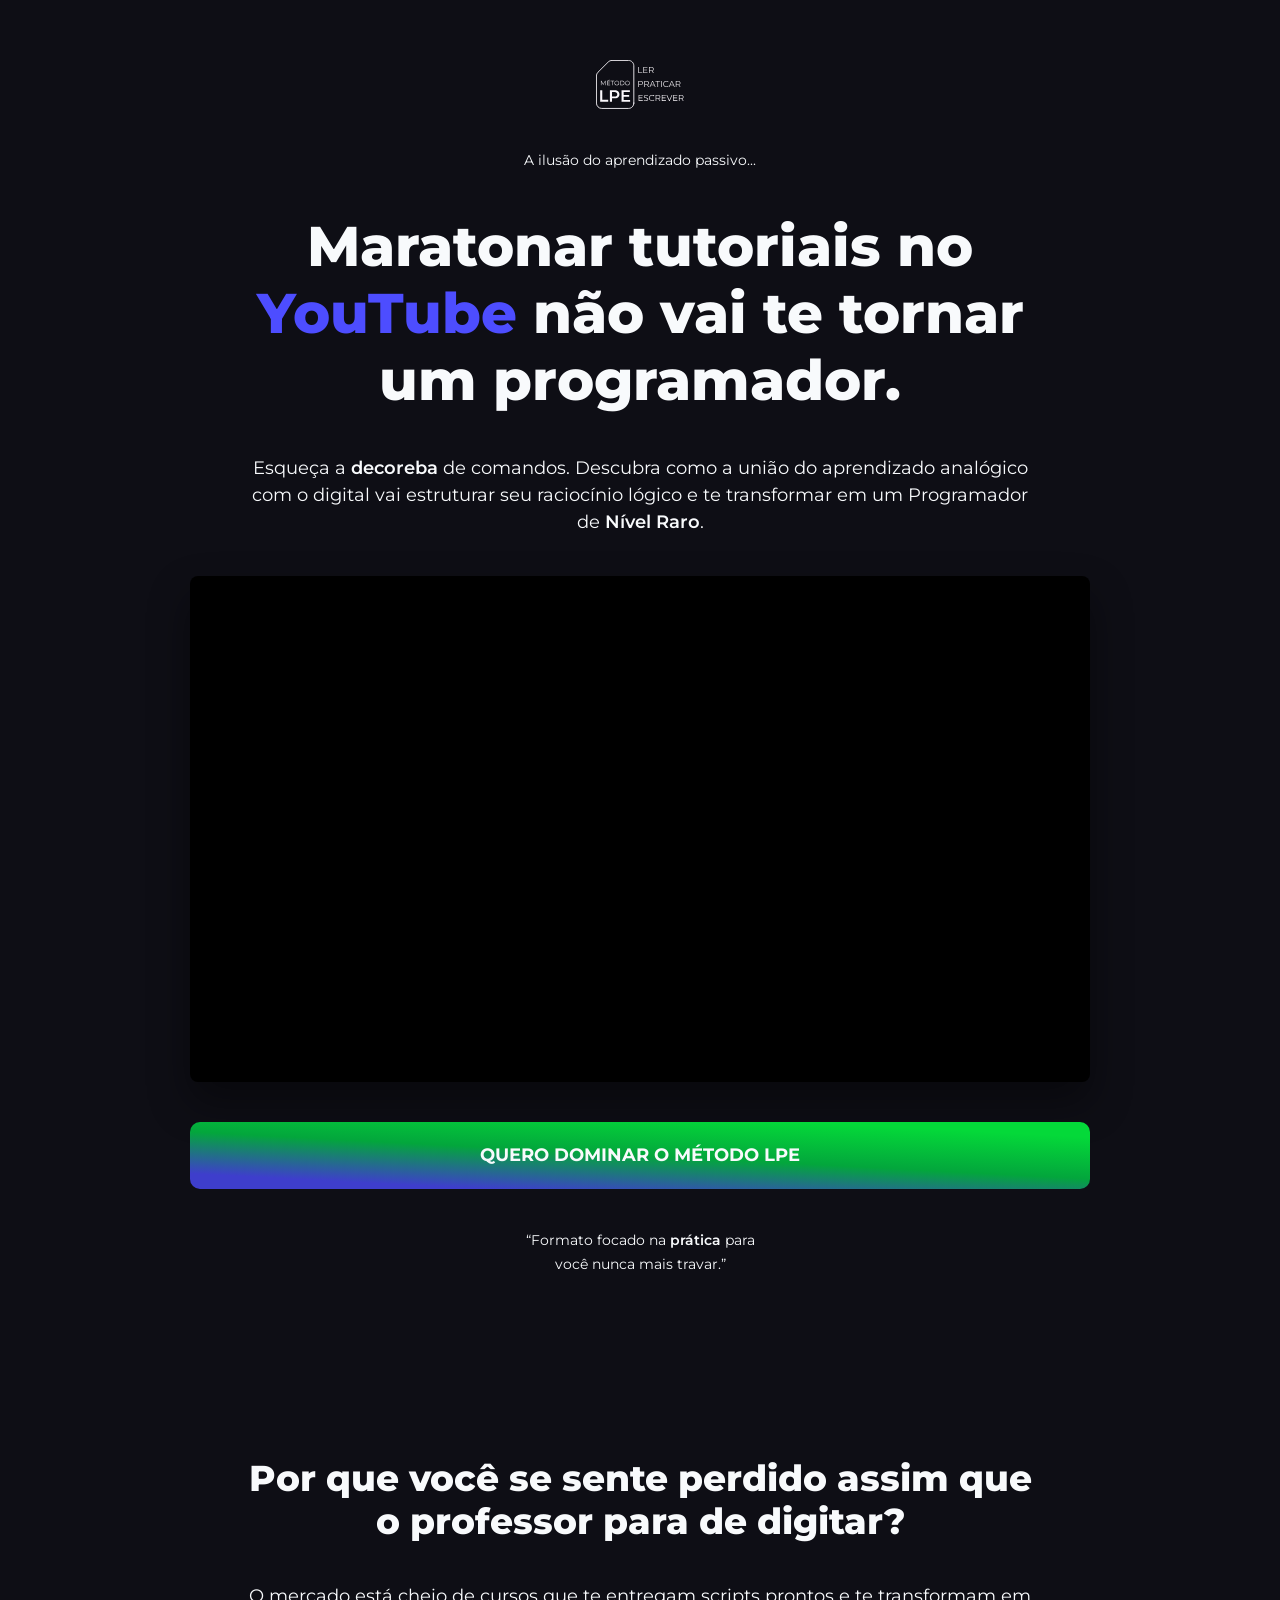
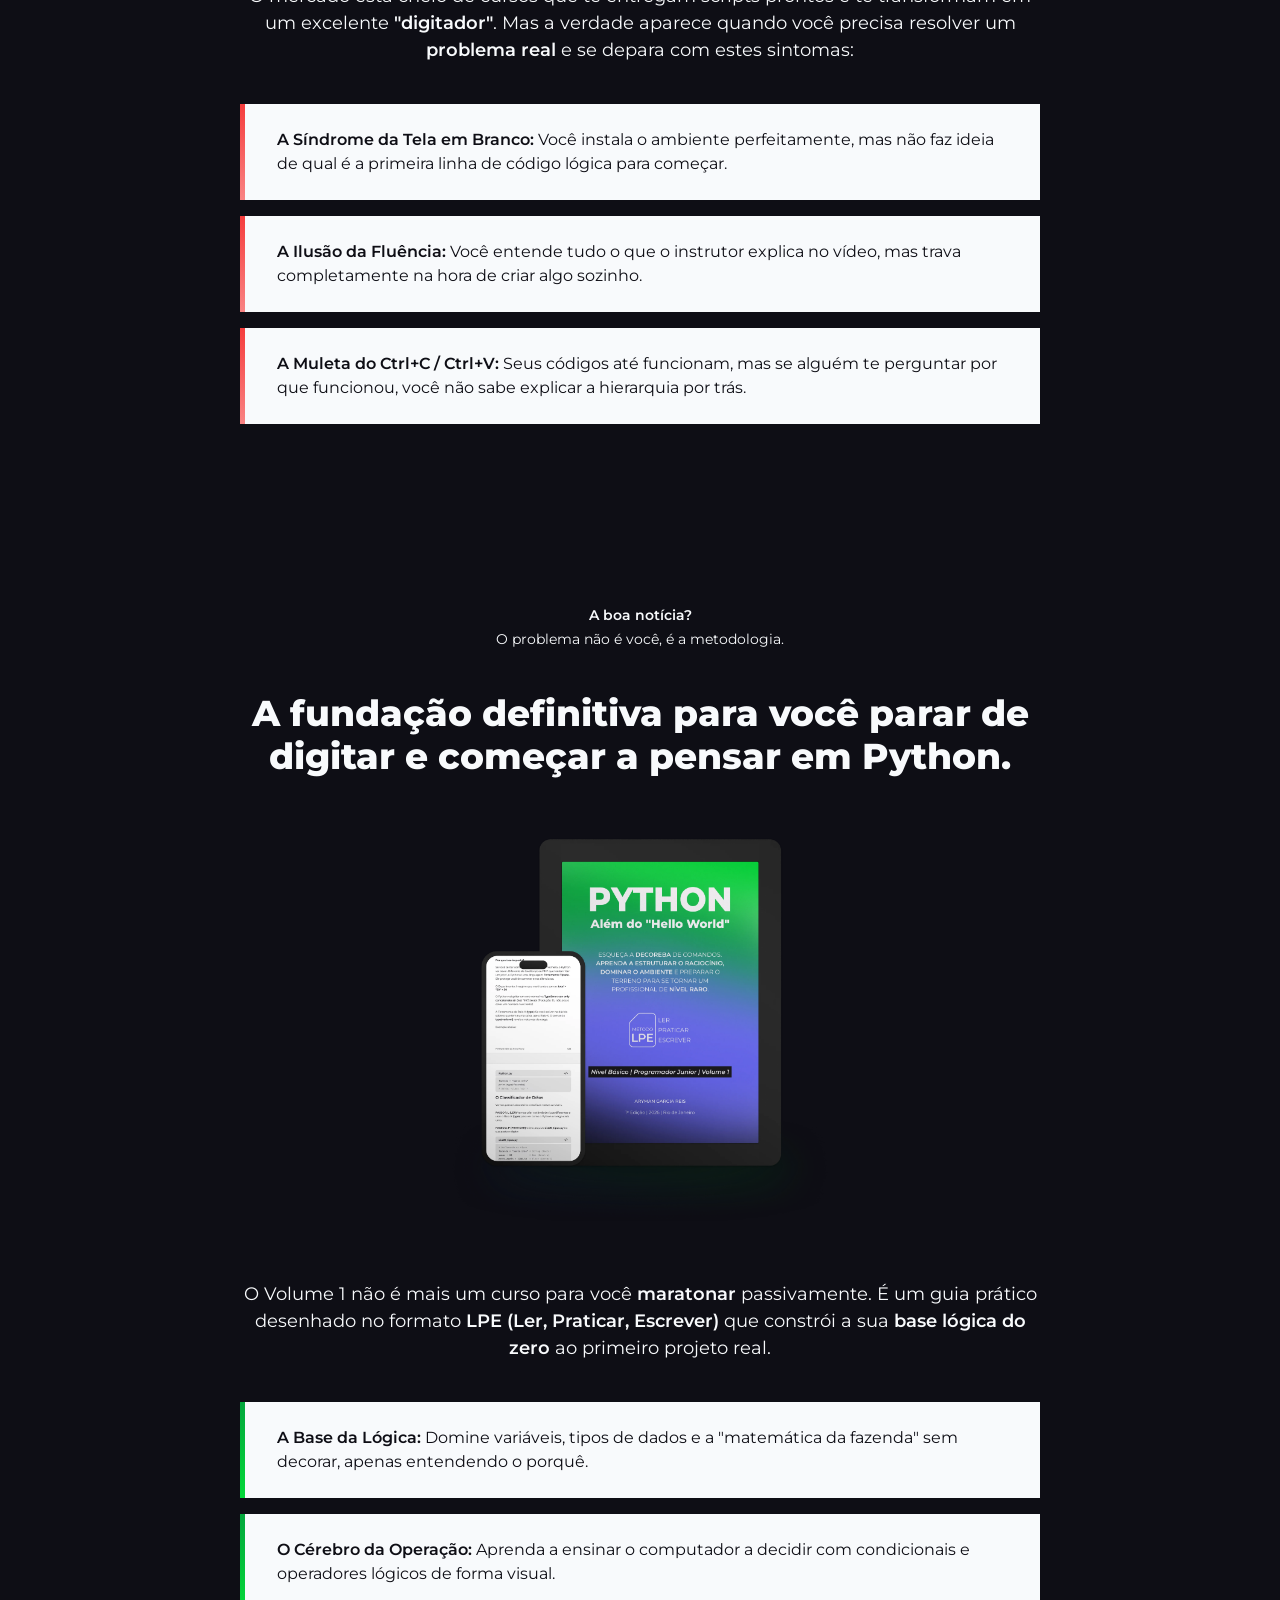
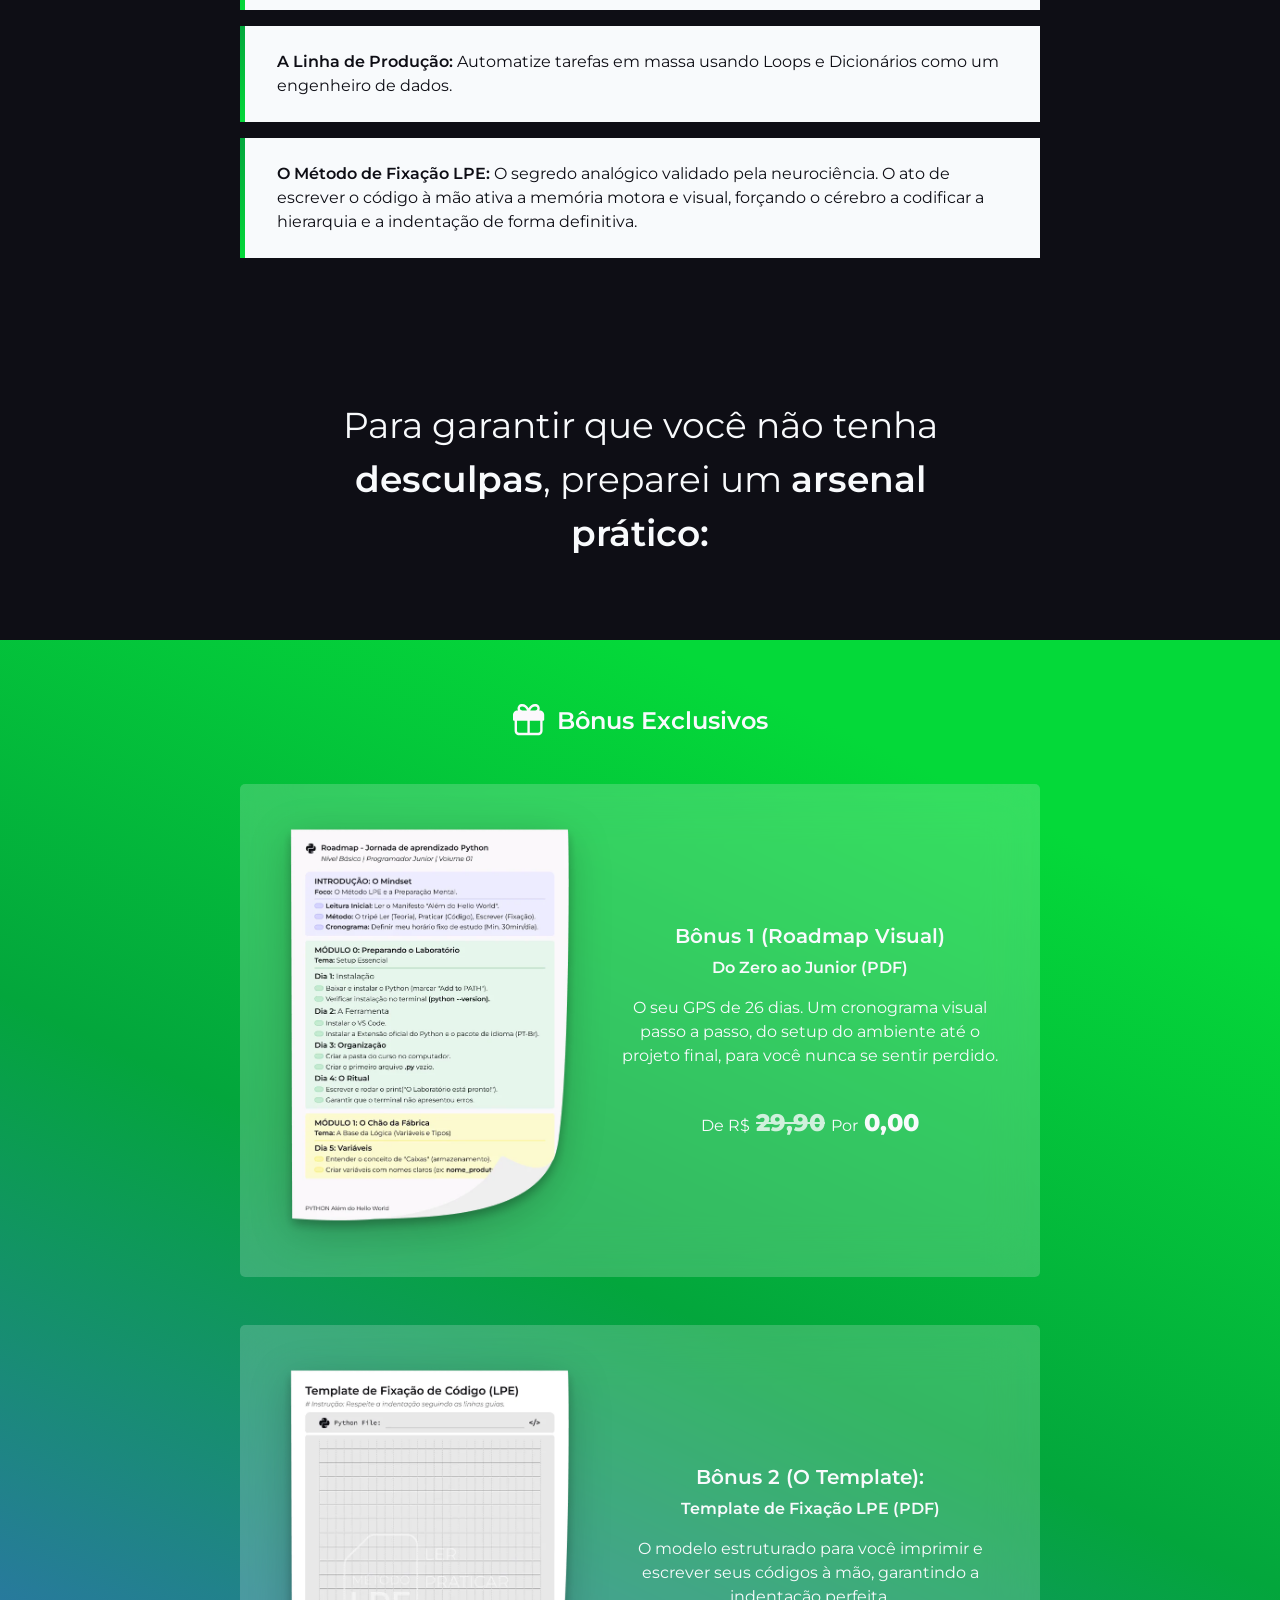
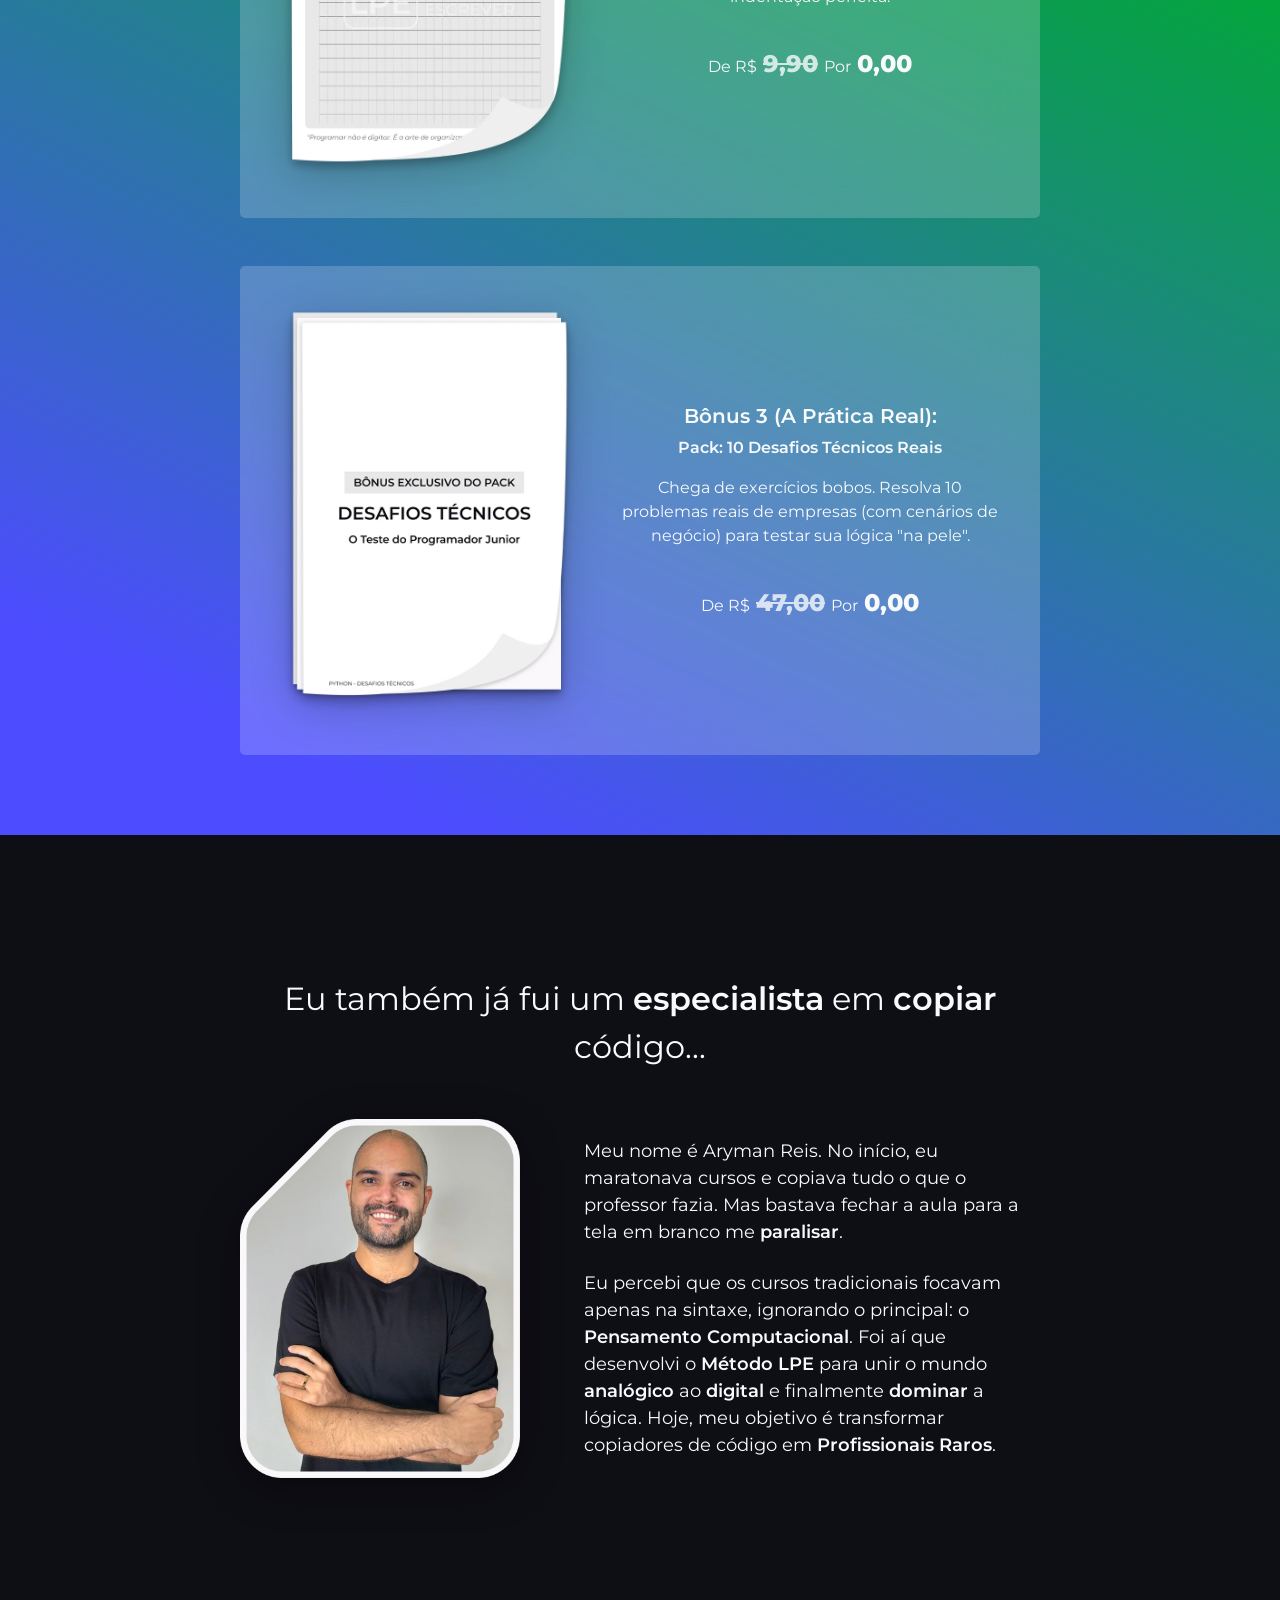
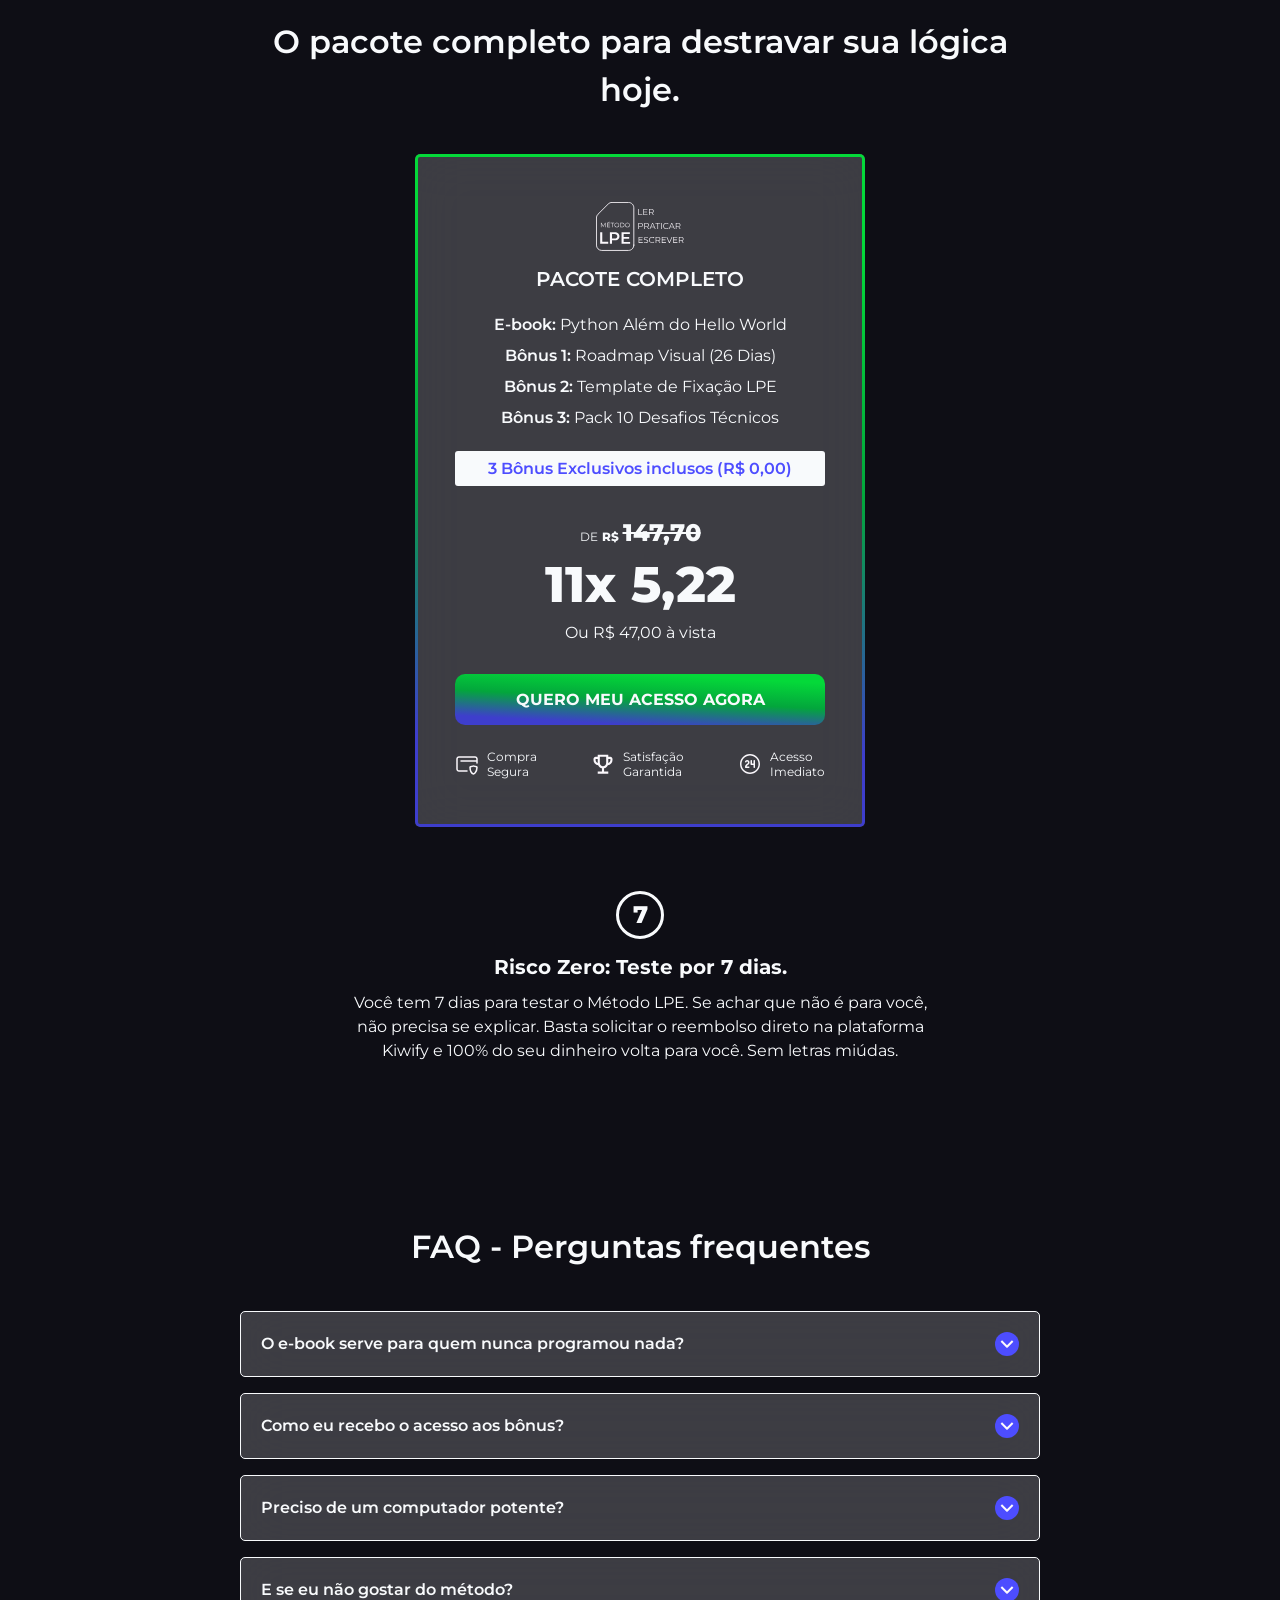
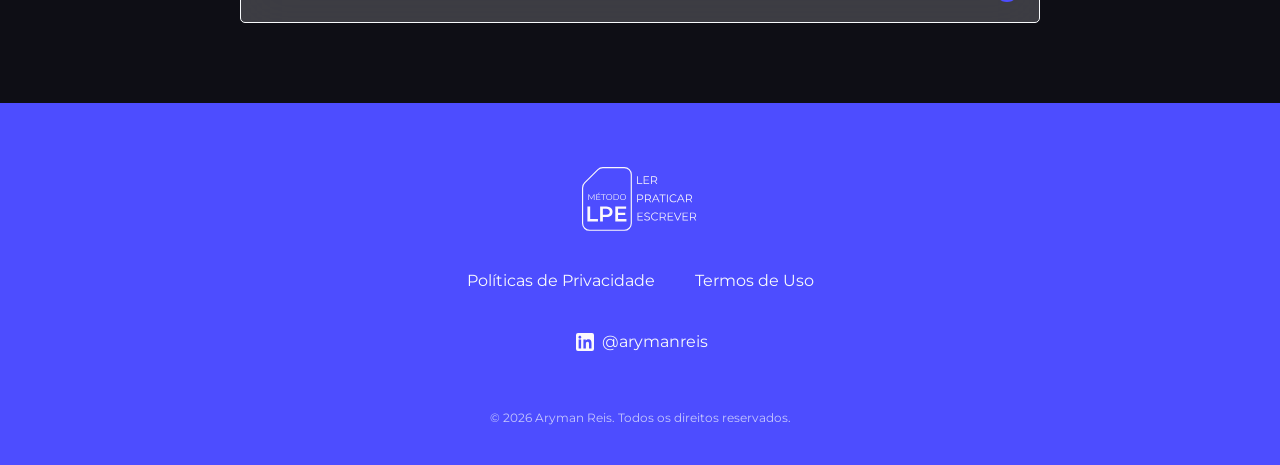
<file: index.html>
<!DOCTYPE html>
<html lang="pt-br">

<head>
    <meta charset="UTF-8">
    <meta name="viewport" content="width=device-width, initial-scale=1.0">
    <title>Método LPE - Python V1</title>

    <link rel="shortcut icon" href="assets/img/icons/fivecon_metodo_lpe.ico" type="image/x-icon">

    <link rel="preconnect" href="https://fonts.googleapis.com">
    <link rel="preconnect" href="https://fonts.gstatic.com" crossorigin>
    <link href="https://fonts.googleapis.com/css2?family=Montserrat:wght@400;600;700;800&display=swap" rel="stylesheet">

    <link rel="stylesheet" href="assets/css/main.css">

    <script src="assets/js/main.js" defer></script>
</head>

<!-- Google tag (gtag.js) -->
<script async src="https://www.googletagmanager.com/gtag/js?id=G-0TDE79SRVM"></script>
<script>
  window.dataLayer = window.dataLayer || [];
  function gtag(){dataLayer.push(arguments);}
  gtag('js', new Date());

  gtag('config', 'G-0TDE79SRVM');
</script>

<body>
    <header class="hero">
    <div class="hero__container">

        <div class="hero__logo">
            <img src="assets/img/icons/logo_metodo_lpe.svg" alt="Logo Método LPE">
        </div>

        <div class="hero__content">
            <span class="hero__pre-headline">
                A ilusão do aprendizado passivo...
            </span>

            <h1 class="hero__headline">
                Maratonar tutoriais <br class="break-mobile">
                no <span class="text-highlight">YouTube</span> não <br class="break-mobile">
                vai te tornar <br class="break-mobile">
                um programador.
            </h1>

            <p class="hero__description">
                Esqueça a <strong>decoreba</strong> de comandos. Descubra como a união do aprendizado analógico com o digital vai estruturar seu raciocínio lógico e te transformar em um Programador de <strong>Nível Raro</strong>.
            </p>
        </div>

        <div class="hero__video-container">
            <iframe 
                width="100%" 
                height="100%" 
                src="https://www.youtube.com/embed/tHCpmgLX58g" 
                title="Vídeo de Apresentação" 
                frameborder="0" 
                allow="accelerometer; autoplay; clipboard-write; encrypted-media; gyroscope; picture-in-picture" 
                allowfullscreen>
            </iframe>
        </div>

        <a href="https://pay.kiwify.com.br/x4aiO8M" class="hero__cta-button">
            QUERO DOMINAR O MÉTODO LPE
        </a>

        <p class="hero__sub-quote">
            “Formato focado na <strong>prática</strong> para você nunca mais travar.”
        </p>

    </div>
</header>

<!-- Seção 2 -->

<section class="symptoms">
    <div class="symptoms__container">
        
        <div class="symptoms__header">
            <h2 class="symptoms__title">
                Por que você se sente perdido assim que o professor para de digitar?
            </h2>
            <p class="symptoms__description">
                O mercado está cheio de cursos que te entregam scripts prontos e te transformam em um excelente <strong>"digitador"</strong>. Mas a verdade aparece quando você precisa resolver um <strong>problema real</strong> e se depara com estes sintomas:
            </p>
        </div>

        <div class="symptoms__list">
            <article class="card-symptom">
                <p><strong>A Síndrome da Tela em Branco:</strong> Você instala o ambiente perfeitamente, mas não faz ideia de qual é a primeira linha de código lógica para começar.</p>
            </article>

            <article class="card-symptom">
                <p><strong>A Ilusão da Fluência:</strong> Você entende tudo o que o instrutor explica no vídeo, mas trava completamente na hora de criar algo sozinho.</p>
            </article>

            <article class="card-symptom">
                <p><strong>A Muleta do Ctrl+C / Ctrl+V:</strong> Seus códigos até funcionam, mas se alguém te perguntar por que funcionou, você não sabe explicar a hierarquia por trás.</p>
            </article>
        </div>

    </div>
</section>

<!-- Seção 3 -->

<section class="solution">
    <div class="solution__container">

        <div class="solution__header">
            <p class="solution__pre-headline">
                <strong>A boa notícia?</strong><br>
                O problema não é você, é a metodologia.
            </p>
            <h2 class="solution__title">
                A fundação definitiva para você parar de digitar<br class="break-mobile"> e começar a pensar<br class="break-mobile"> em Python.
            </h2>
        </div>

        <div class="solution__image-wrapper">
            <img src="assets/img/img/ebook-python-v1-metodo-lpe.webp" alt="E-book Python Além do Hello World - Método LPE" class="solution__image">
        </div>

        <div class="solution__content">
            <p class="solution__description">
                O Volume 1 não é mais um curso para você <strong>maratonar</strong> passivamente. É um guia prático desenhado no formato <strong>LPE (Ler, Praticar, Escrever)</strong> que constrói a sua <strong>base lógica do zero</strong> ao primeiro projeto real.
            </p>
        </div>

        <div class="solution__features-list">
            <article class="card-feature">
                <p><strong>A Base da Lógica:</strong> Domine variáveis, tipos de dados e a "matemática da fazenda" sem decorar, apenas entendendo o porquê.</p>
            </article>

            <article class="card-feature">
                <p><strong>O Cérebro da Operação:</strong> Aprenda a ensinar o computador a decidir com condicionais e operadores lógicos de forma visual.</p>
            </article>

            <article class="card-feature">
                <p><strong>A Linha de Produção:</strong> Automatize tarefas em massa usando Loops e Dicionários como um engenheiro de dados.</p>
            </article>

            <article class="card-feature">
                <p><strong>O Método de Fixação LPE:</strong> O segredo analógico validado pela neurociência. O ato de escrever o código à mão ativa a memória motora e visual, forçando o cérebro a codificar a hierarquia e a indentação de forma definitiva.</p>
            </article>
        </div>

    </div>
</section>

<!--Seção 4-->

<section class="bonuses">
        
        <div class="bonuses__intro">
            <h2 class="bonuses__intro-title">
                Para garantir que você não tenha <strong>desculpas</strong>, preparei um <strong>arsenal prático:</strong>
            </h2>
        </div>

        <div class="bonuses__wrapper">
            <div class="bonuses__container">
                
                <div class="bonuses__header">
                    <img src="assets/img/icons/icon-bonus-presente.svg" alt="Ícone de Presente" class="bonuses__icon">
                    <h2 class="bonuses__title">Bônus Exclusivos</h2>
                </div>

                <div class="bonuses__list">
                    <article class="bonus-card">
                        <img src="assets/img/img/roadmap-curso-python.webp" alt="Roadmap Visual Do Zero ao Junior" class="bonus-card__image">
                        <div class="bonus-card__content">
                            <h3 class="bonus-card__title">Bônus 1 (Roadmap Visual)</h3>
                            <p class="bonus-card__subtitle">Do Zero ao Junior (PDF)</p>
                            <p class="bonus-card__description">
                                O seu GPS de 26 dias. Um cronograma visual passo a passo, do setup do ambiente até o projeto final, para você nunca se sentir perdido.
                            </p>
                            <p class="bonus-card__price">
                                <span class="price-small">De R$</span><span class="price-strike">29,90</span><span class="price-small"> Por </span><span class="price-free">0,00</span>
                            </p>
                        </div>
                    </article>

                    <article class="bonus-card">
                        <img src="assets/img/img/simulador-manual-codigo-python.webp" alt="Template de Fixação LPE" class="bonus-card__image">
                        <div class="bonus-card__content">
                            <h3 class="bonus-card__title">Bônus 2 (O Template):</h3>
                            <p class="bonus-card__subtitle">Template de Fixação LPE (PDF)</p>
                            <p class="bonus-card__description">
                                O modelo estruturado para você imprimir e escrever seus códigos à mão, garantindo a indentação perfeita.
                            </p>
                            <p class="bonus-card__price">
                                <span class="price-small">De R$</span><span class="price-strike">9,90</span><span class="price-small"> Por </span><span class="price-free">0,00</span>
                            </p>
                        </div>
                    </article>

                    <article class="bonus-card">
                        <img src="assets/img/img/desafios-python.webp" alt="10 Desafios Técnicos Reais" class="bonus-card__image">
                        <div class="bonus-card__content">
                            <h3 class="bonus-card__title">Bônus 3 (A Prática Real):</h3>
                            <p class="bonus-card__subtitle">Pack: 10 Desafios Técnicos Reais</p>
                            <p class="bonus-card__description">
                                Chega de exercícios bobos. Resolva 10 problemas reais de empresas (com cenários de negócio) para testar sua lógica "na pele".
                            </p>
                            <p class="bonus-card__price">
                                <span class="price-small">De R$</span><span class="price-strike">47,00</span><span class="price-small"> Por </span><span class="price-free">0,00</span>
                            </p>
                        </div>
                    </article>
                </div>

            </div>
        </div>
    </section>

<!--Seção 5-->

<section class="authority">
    <div class="authority__container">
        
        <h2 class="authority__title">
            Eu também já fui um <strong>especialista</strong> em <strong>copiar</strong> código...
        </h2>

        <div class="authority__content">
            <div class="authority__image-wrapper">
                <img src="assets/img/img/aryman_criador_metodo_lpe.webp" alt="Aryman Reis - Criador do Método LPE" class="authority__image">
            </div>

            <div class="authority__text">
                <p>
                    Meu nome é Aryman Reis. No início, eu maratonava cursos e copiava tudo o que o professor fazia. Mas bastava fechar a aula para a tela em branco me <strong>paralisar</strong>.
                </p>
                <p>
                    Eu percebi que os cursos tradicionais focavam apenas na sintaxe, ignorando o principal: o <strong>Pensamento Computacional</strong>. Foi aí que desenvolvi o <strong>Método LPE</strong> para unir o mundo <strong>analógico</strong> ao <strong>digital</strong> e finalmente <strong>dominar</strong> a lógica. Hoje, meu objetivo é transformar copiadores de código em <strong>Profissionais Raros</strong>.
                </p>
            </div>
        </div>

    </div>
</section>

<!--Seção 6-->

<section class="checkout">
    <div class="checkout__container">
        
        <h2 class="checkout__title">
            O pacote completo para destravar sua lógica hoje.
        </h2>

        <div class="checkout__card">
            <img src="assets/img/icons/logo_metodo_lpe.svg" alt="Método LPE" class="checkout__logo">
            <h3 class="checkout__card-title">PACOTE COMPLETO</h3>
            
            <ul class="checkout__list">
                <li><strong>E-book:</strong> Python Além do Hello World</li>
                <li><strong>Bônus 1:</strong> Roadmap Visual (26 Dias)</li>
                <li><strong>Bônus 2:</strong> Template de Fixação LPE</li>
                <li><strong>Bônus 3:</strong> Pack 10 Desafios Técnicos</li>
            </ul>

            <div class="checkout__tag">
                3 Bônus Exclusivos inclusos (R$ 0,00)
            </div>

            <div class="checkout__price-anchor">
                <span class="price-de">DE</span>
                <span class="price-currency-small">R$</span>
                <span class="price-old">147,70</span>
            </div>

            <div class="checkout__price-main">
                11x 5,22
            </div>
            <p class="checkout__price-cash">Ou R$ 47,00 à vista</p>

            <a href="https://pay.kiwify.com.br/x4aiO8M" class="btn checkout__button">QUERO MEU ACESSO AGORA</a>

            <div class="checkout__badges">
                <div class="badge">
                    <img src="assets/img/icons/iconoir_card-security.svg" alt="Compra Segura">
                    <span>Compra<br>Segura</span>
                </div>
                <div class="badge">
                    <img src="assets/img/icons/material-symbols_trophy-outline.svg" alt="Satisfação Garantida">
                    <span>Satisfação<br>Garantida</span>
                </div>
                <div class="badge">
                    <img src="assets/img/icons/fluent_access-time-24-regular.svg" alt="Acesso Imediato">
                    <span>Acesso<br>Imediato</span>
                </div>
            </div>
        </div>

        <div class="checkout__guarantee">
            <div class="guarantee-icon">7</div>
            <h3 class="guarantee-title">Risco Zero: Teste por 7 dias.</h3>
            <p class="guarantee-text">
                Você tem 7 dias para testar o Método LPE. Se achar que não é para você, não precisa se explicar. Basta solicitar o reembolso direto na plataforma Kiwify e 100% do seu dinheiro volta para você. Sem letras miúdas.
            </p>
        </div>

    </div>
</section>

<!--Seção 7-->

<section class="faq">
    <div class="faq__container">
        
        <h2 class="faq__title">FAQ - Perguntas frequentes</h2>

        <div class="faq__list">
            
            <div class="faq__item">
                <button class="faq__question">
                    <span>O e-book serve para quem nunca programou nada?</span>
                    <img src="assets/img/icons/arrow-closed.svg" alt="Seta" class="faq__icon">
                </button>
                <div class="faq__answer-wrapper">
                    <div class="faq__answer">
                        <p>Sim! O Método LPE foi desenhado exatamente para quem está começando do absoluto zero. A linguagem é simples e o passo a passo vai te guiar sem complicação.</p>
                    </div>
                </div>
            </div>

            <div class="faq__item">
                <button class="faq__question">
                    <span>Como eu recebo o acesso aos bônus?</span>
                    <img src="assets/img/icons/arrow-closed.svg" alt="Seta" class="faq__icon">
                </button>
                <div class="faq__answer-wrapper">
                    <div class="faq__answer">
                        <p>Assim que a sua compra for aprovada, você receberá um e-mail da Kiwify com o seu login e senha. Todos os bônus já estarão liberados na área de membros.</p>
                    </div>
                </div>
            </div>

            <div class="faq__item">
                <button class="faq__question">
                    <span>Preciso de um computador potente?</span>
                    <img src="assets/img/icons/arrow-closed.svg" alt="Seta" class="faq__icon">
                </button>
                <div class="faq__answer-wrapper">
                    <div class="faq__answer">
                        <p>Não. Python é uma linguagem leve. Qualquer notebook ou computador básico com Windows, Mac ou Linux roda as ferramentas que vamos usar.</p>
                    </div>
                </div>
            </div>

            <div class="faq__item">
                <button class="faq__question">
                    <span>E se eu não gostar do método?</span>
                    <img src="assets/img/icons/arrow-closed.svg" alt="Seta" class="faq__icon">
                </button>
                <div class="faq__answer-wrapper">
                    <div class="faq__answer">
                        <p>Você tem 7 dias de garantia incondicional. Se achar que o Método LPE não é para você, basta pedir o reembolso na plataforma e devolvo 100% do seu dinheiro.</p>
                    </div>
                </div>
            </div>

        </div>
    </div>
</section>

<footer class="footer">
    <div class="footer__container">
        
        <img src="assets/img/icons/logo_metodo_lpe.svg" alt="Método LPE" class="footer__logo">
        
        <div class="footer__links">
            <a href="privacidade.html">Políticas de Privacidade</a>
            <a href="termos.html">Termos de Uso</a>
        </div>

        <div class="footer__social">
            <svg width="24" height="24" viewBox="0 0 24 24" fill="none" xmlns="http://www.w3.org/2000/svg">
                <path d="M19 3A2 2 0 0 1 21 5V19A2 2 0 0 1 19 21H5A2 2 0 0 1 3 19V5A2 2 0 0 1 5 3H19ZM18.5 18.5V13.2C18.5 10.92 18.01 9.24 15.45 9.24C14.17 9.24 13.31 9.94 12.83 10.61H12.78V9.5H10.4V18.5H12.89V13.97C12.89 12.79 13.11 11.64 14.54 11.64C15.96 11.64 16 13.01 16 14.07V18.5H18.5ZM6.88 8.56C7.68 8.56 8.32 7.93 8.32 7.13C8.32 6.33 7.68 5.69 6.88 5.69C6.08 5.69 5.44 6.33 5.44 7.13C5.44 7.93 6.08 8.56 6.88 8.56ZM5.64 18.5H8.12V9.5H5.64V18.5Z" fill="#FBF8FC"/>
            </svg>
            <a href="https://linkedin.com/in/arymanreis" target="_blank" rel="noopener noreferrer">@arymanreis</a>
        </div>

        <p class="footer__copyright">
            © 2026 Aryman Reis. Todos os direitos reservados.
        </p>

    </div>
</footer>
</body>

</html>
</file>
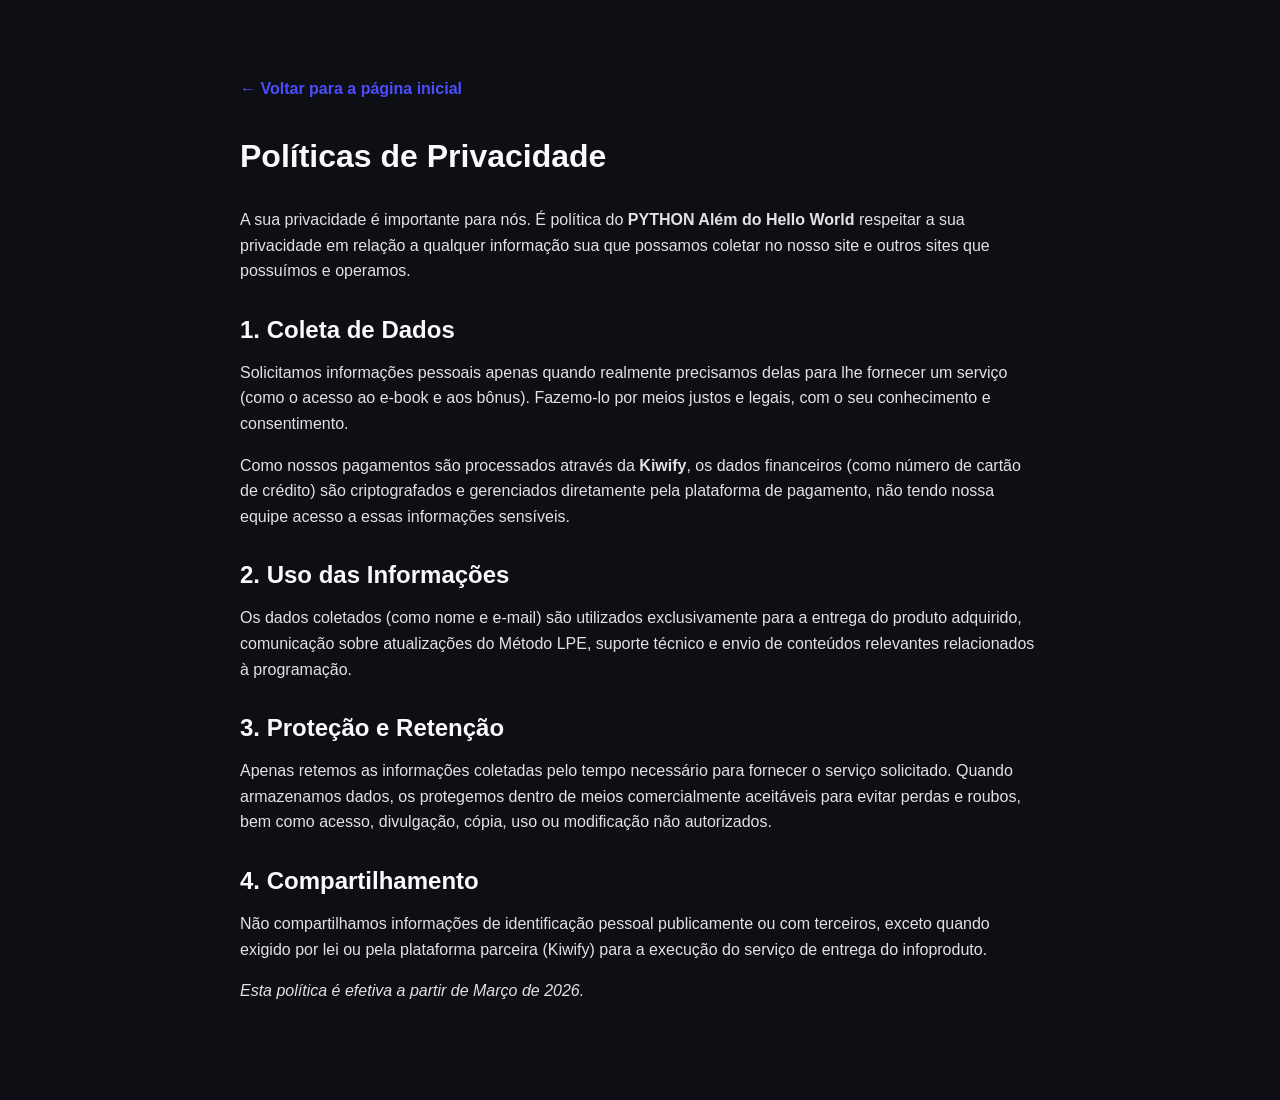
<file: privacidade.html>
<!DOCTYPE html>
<html lang="pt-BR">
<head>
    <meta charset="UTF-8">
    <meta name="viewport" content="width=device-width, initial-scale=1.0">
    <title>Políticas de Privacidade | PYTHON Além do Hello World</title>
    <link rel="stylesheet" href="assets/css/main.css">
    <link rel="icon" href="assets/img/icons/fivecon_metodo_lpe.ico" type="image/x-icon">
    <style>
        /* Estilo rápido e limpo exclusivo para as páginas de texto */
        .legal-page {
            background-color: var(--color-bg-dark);
            color: var(--color-text-light);
            padding: 80px var(--container-padding);
            min-height: 80vh; /* Garante que o rodapé fique lá embaixo */
        }
        .legal-content {
            max-width: 800px;
            margin: 0 auto;
        }
        .legal-content h1 {
            font-size: 32px;
            margin-bottom: 32px;
            color: var(--color-text-light);
        }
        .legal-content h2 {
            font-size: 24px;
            margin-top: 32px;
            margin-bottom: 16px;
        }
        .legal-content p, .legal-content li {
            font-size: 16px;
            line-height: 1.6;
            margin-bottom: 16px;
            color: var(--color-text-light);
            opacity: 0.9;
        }
        .back-link {
            display: inline-block;
            margin-bottom: 40px;
            color: var(--color-primary);
            text-decoration: none;
            font-weight: bold;
        }
        .back-link:hover {
            text-decoration: underline;
        }
    </style>
</head>
<body>

    <main class="legal-page">
        <div class="legal-content">
            <a href="index.html" class="back-link">← Voltar para a página inicial</a>
            
            <h1>Políticas de Privacidade</h1>
            
            <p>A sua privacidade é importante para nós. É política do <strong>PYTHON Além do Hello World</strong> respeitar a sua privacidade em relação a qualquer informação sua que possamos coletar no nosso site e outros sites que possuímos e operamos.</p>
            
            <h2>1. Coleta de Dados</h2>
            <p>Solicitamos informações pessoais apenas quando realmente precisamos delas para lhe fornecer um serviço (como o acesso ao e-book e aos bônus). Fazemo-lo por meios justos e legais, com o seu conhecimento e consentimento.</p>
            <p>Como nossos pagamentos são processados através da <strong>Kiwify</strong>, os dados financeiros (como número de cartão de crédito) são criptografados e gerenciados diretamente pela plataforma de pagamento, não tendo nossa equipe acesso a essas informações sensíveis.</p>

            <h2>2. Uso das Informações</h2>
            <p>Os dados coletados (como nome e e-mail) são utilizados exclusivamente para a entrega do produto adquirido, comunicação sobre atualizações do Método LPE, suporte técnico e envio de conteúdos relevantes relacionados à programação.</p>

            <h2>3. Proteção e Retenção</h2>
            <p>Apenas retemos as informações coletadas pelo tempo necessário para fornecer o serviço solicitado. Quando armazenamos dados, os protegemos dentro de meios comercialmente aceitáveis para evitar perdas e roubos, bem como acesso, divulgação, cópia, uso ou modificação não autorizados.</p>

            <h2>4. Compartilhamento</h2>
            <p>Não compartilhamos informações de identificação pessoal publicamente ou com terceiros, exceto quando exigido por lei ou pela plataforma parceira (Kiwify) para a execução do serviço de entrega do infoproduto.</p>
            
            <p><em>Esta política é efetiva a partir de Março de 2026.</em></p>
        </div>
    </main>

</body>
</html>
</file>
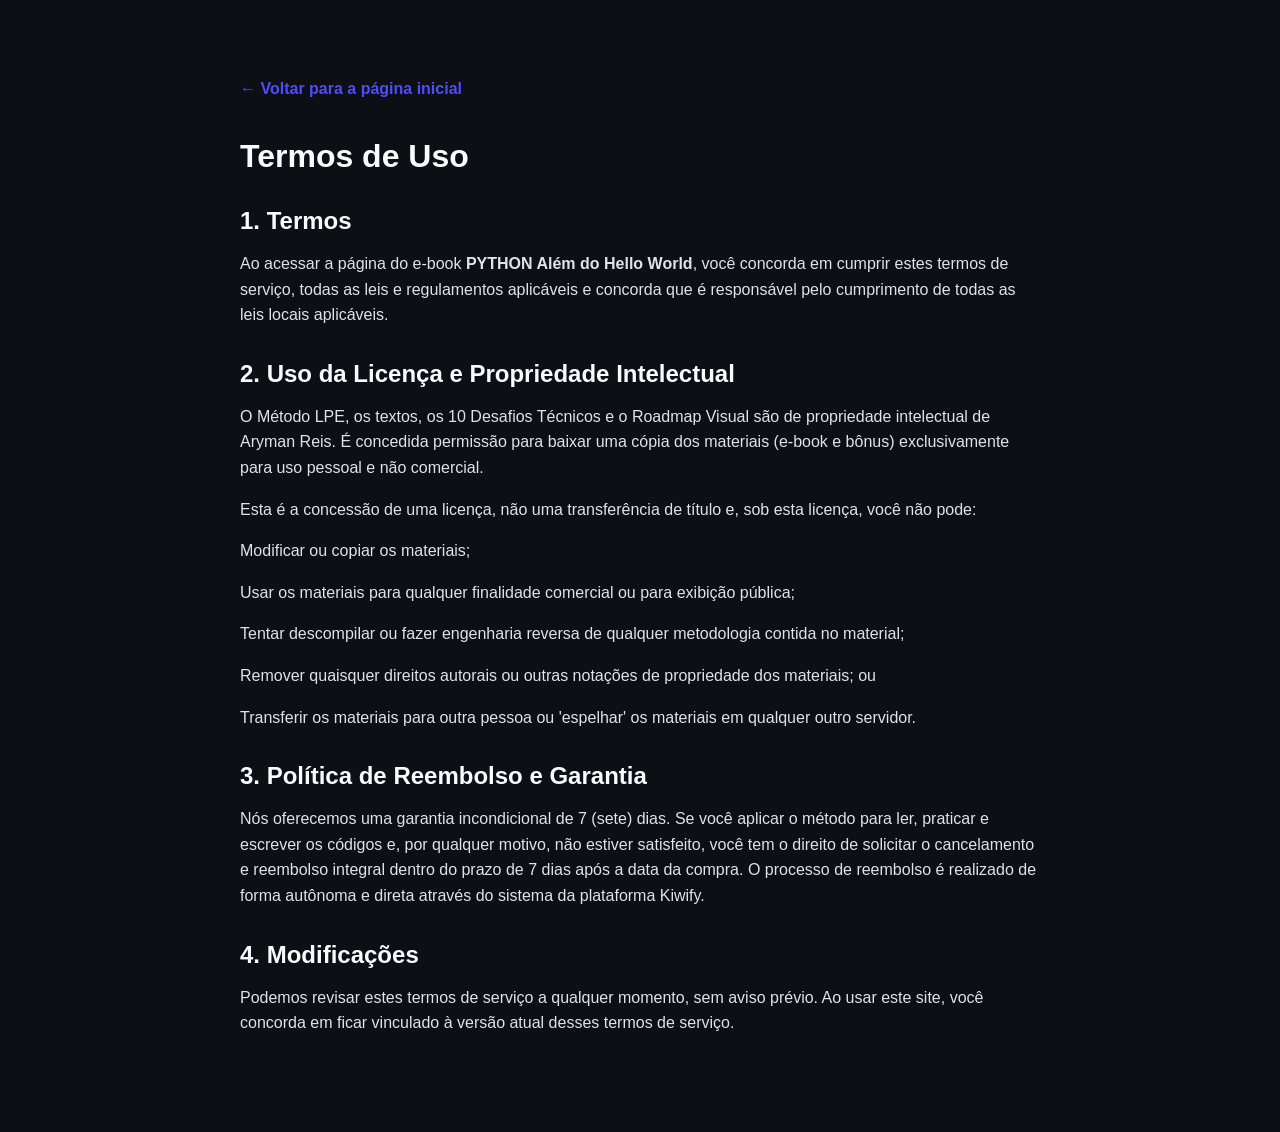
<file: termos.html>
<!DOCTYPE html>
<html lang="pt-BR">
<head>
    <meta charset="UTF-8">
    <meta name="viewport" content="width=device-width, initial-scale=1.0">
    <title>Termos de Uso | PYTHON Além do Hello World</title>
    <link rel="stylesheet" href="assets/css/main.css">
    <link rel="icon" href="assets/img/icons/fivecon_metodo_lpe.ico" type="image/x-icon">
    <style>
        .legal-page { background-color: var(--color-bg-dark); color: var(--color-text-light); padding: 80px var(--container-padding); min-height: 80vh; }
        .legal-content { max-width: 800px; margin: 0 auto; }
        .legal-content h1 { font-size: 32px; margin-bottom: 32px; color: var(--color-text-light); }
        .legal-content h2 { font-size: 24px; margin-top: 32px; margin-bottom: 16px; }
        .legal-content p, .legal-content li { font-size: 16px; line-height: 1.6; margin-bottom: 16px; opacity: 0.9; }
        .back-link { display: inline-block; margin-bottom: 40px; color: var(--color-primary); text-decoration: none; font-weight: bold; }
        .back-link:hover { text-decoration: underline; }
    </style>
</head>
<body>

    <main class="legal-page">
        <div class="legal-content">
            <a href="index.html" class="back-link">← Voltar para a página inicial</a>
            
            <h1>Termos de Uso</h1>
            
            <h2>1. Termos</h2>
            <p>Ao acessar a página do e-book <strong>PYTHON Além do Hello World</strong>, você concorda em cumprir estes termos de serviço, todas as leis e regulamentos aplicáveis e concorda que é responsável pelo cumprimento de todas as leis locais aplicáveis.</p>

            <h2>2. Uso da Licença e Propriedade Intelectual</h2>
            <p>O Método LPE, os textos, os 10 Desafios Técnicos e o Roadmap Visual são de propriedade intelectual de Aryman Reis. É concedida permissão para baixar uma cópia dos materiais (e-book e bônus) exclusivamente para uso pessoal e não comercial.</p>
            <p>Esta é a concessão de uma licença, não uma transferência de título e, sob esta licença, você não pode:</p>
            <ul>
                <li>Modificar ou copiar os materiais;</li>
                <li>Usar os materiais para qualquer finalidade comercial ou para exibição pública;</li>
                <li>Tentar descompilar ou fazer engenharia reversa de qualquer metodologia contida no material;</li>
                <li>Remover quaisquer direitos autorais ou outras notações de propriedade dos materiais; ou</li>
                <li>Transferir os materiais para outra pessoa ou 'espelhar' os materiais em qualquer outro servidor.</li>
            </ul>

            <h2>3. Política de Reembolso e Garantia</h2>
            <p>Nós oferecemos uma garantia incondicional de 7 (sete) dias. Se você aplicar o método para ler, praticar e escrever os códigos e, por qualquer motivo, não estiver satisfeito, você tem o direito de solicitar o cancelamento e reembolso integral dentro do prazo de 7 dias após a data da compra. O processo de reembolso é realizado de forma autônoma e direta através do sistema da plataforma Kiwify.</p>

            <h2>4. Modificações</h2>
            <p>Podemos revisar estes termos de serviço a qualquer momento, sem aviso prévio. Ao usar este site, você concorda em ficar vinculado à versão atual desses termos de serviço.</p>
        </div>
    </main>

</body>
</html>
</file>
<file: assets/css/main.css>
/* assets/css/main.css */

@import '_variables.css';
@import '_reset.css';
@import '_base.css';

/* Componentes */
@import 'components/_buttons.css';
@import 'components/_cards.css';

/* Seções */
@import 'sections/_hero.css';
@import 'sections/_symptoms.css';
@import 'sections/_solution.css';
@import 'sections/_bonuses.css';
@import 'sections/_authority.css';
@import 'sections/_checkout.css';
@import 'sections/_faq.css';
@import 'sections/_footer.css';
</file>
